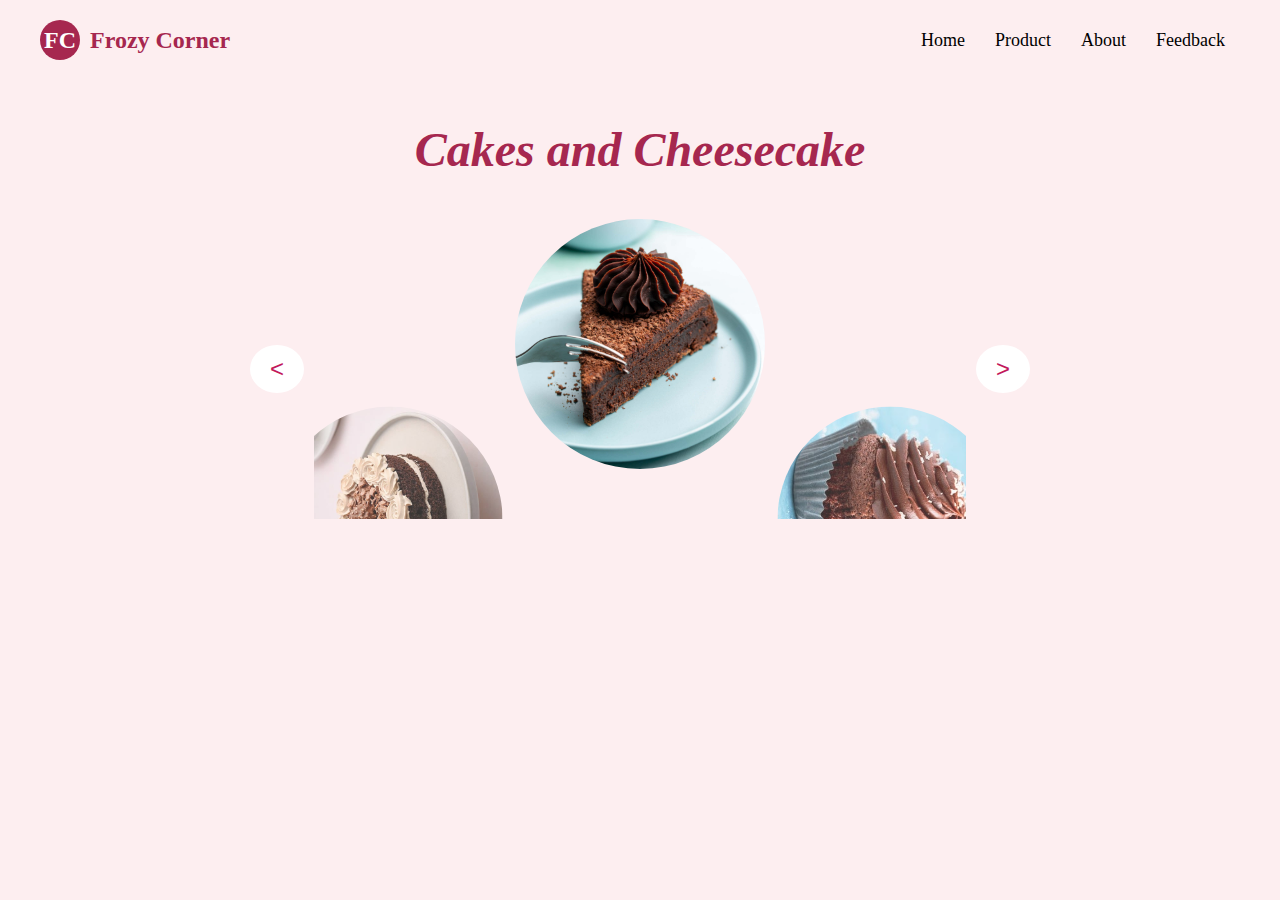
<file: index.html>
<!DOCTYPE html>
<html lang="en">
<head>
  <!-- Character Encoding and Responsive Settings -->
  <meta charset="UTF-8">
  <meta name="viewport" content="width=device-width, initial-scale=1.0">
  
  <!-- Page Title -->
  <title>Frozy Corner</title>
  
  <!-- Link to External CSS -->
  <link rel="stylesheet" href="css/style.css">
</head>
<body>
  <!-- Header Section: Contains Logo and Navigation -->
  <header>
    <div class="logo">
      <!-- Logo with initials and shop name -->
      <span>FC</span>
      Frozy Corner
    </div>
    <nav>
      <ul>
        <!-- Navigation Links -->
        <li><a href="#">Home</a></li>
        <li><a href="#">Product</a></li>
        <li><a href="#">About</a></li>
        <li><a href="#">Feedback</a></li>
      </ul>
    </nav>
  </header>

  <!-- Hero Section: Highlighting the main product category -->
  <section class="hero">
    <h1>Cakes and Cheesecake</h1>
  </section>

  <!-- Carousel Section: Displays rotating product images -->
  <div class="carousel">
    <!-- Previous Button -->
    <button id="prev">&lt;</button>
    <div class="carousel-images">
      <!-- Carousel Images -->
      <img src="images/cake1.jpeg" alt="Cake 1" class="prev">
      <img src="images/cake2.jpeg" alt="Cake 2" class="active">
      <img src="images/cake3.jpeg" alt="Cake 3" class="next">
    </div>
    <!-- Next Button -->
    <button id="next">&gt;</button>
  </div>

  <!-- Link to External JavaScript for Carousel Functionality -->
  <script src="js/script1.js"></script>
</body>
</html>
</file>
<file: css/style.css>
/* General Styles */
    body {
        margin: 0;
        font-family: 'Georgia', serif;
        background-color: #fdeef0;
        color: #a6274f;
      }
  
      /* Header Styles */
      header {
        display: flex;
        justify-content: space-between;
        align-items: center;
        padding: 20px 40px;
        background-color: #fdeef0;
      }
  
      .logo {
        display: flex;
        align-items: center;
        font-size: 24px;
        font-weight: bold;
      }
  
      .logo span {
        display: inline-block;
        width: 40px;
        height: 40px;
        line-height: 40px;
        background-color: #a6274f;
        color: #fff;
        text-align: center;
        margin-right: 10px;
        border-radius: 50%;
      }
  
      nav ul {
        list-style: none;
        display: flex;
        margin: 0;
        padding: 0;
      }
  
      nav ul li {
        margin: 0 15px;
      }
  
      nav ul li a {
        text-decoration: none;
        font-size: 18px;
        color: #000;
      }
  
      nav ul li a:hover {
        color: #a6274f;
      }
  
      /* Hero Section */
      .hero {
        text-align: center;
        padding: 10px 20px;
      }
  
      .hero h1 {
        font-size: 48px;
        color: #a6274f;
        font-style: italic;
      }
  
  /* Carousel Section */
  
  .carousel {
      position: relative;
      display: flex;
      justify-content: center;
      align-items: center;
      margin: 0 auto;
      max-width: 800px;
    }
    
    
    .carousel-images {
      display: flex;
      justify-content: center;
      align-items: center;
      position: relative;
      width: 800px;
      height: 300px; /* Adjust height to accommodate rotation */
      overflow: hidden;
    }
    
    .carousel-images img {
      width: 250px;
      height: 250px;
      border-radius: 50%;
      object-fit: cover;
      opacity: 0;
      transform: scale(0.8);
      transition: opacity 0.5s ease, transform 0.5s ease, translate 0.5s ease;
      position: absolute;
    }
    
    /* Center image (Active) */
    .carousel-images img.active {
      opacity: 1;
      transform: scale(1);
      z-index: 2;
      top: 0; /* Center image stays at the top */
    }
    
    /* Left-side image (Previous) */
    .carousel-images img.prev {
      opacity: 0.8;
      transform: translate(-250px, 150px) rotate(-90deg) scale(0.9); /* Moves left, downward, and rotates left */
      z-index: 1;
    }
    
    /* Right-side image (Next) */
    .carousel-images img.next {
      opacity: 0.8;
      transform: translate(250px, 150px) rotate(90deg) scale(0.9); /* Moves right, downward, and rotates right */
      z-index: 1;
    }
    
    
    .carousel button {
      background: #fff;
      color: #c2185b;
      border: none;
      font-size: 24px;
      padding: 10px 20px;
      border-radius: 100%;
      cursor: pointer;
      margin: 0 10px;
      transition: background 0.3s ease;
    }
    
    .carousel button:hover {
      background: #c2185b;
      color: #fff;
    }
</file>
